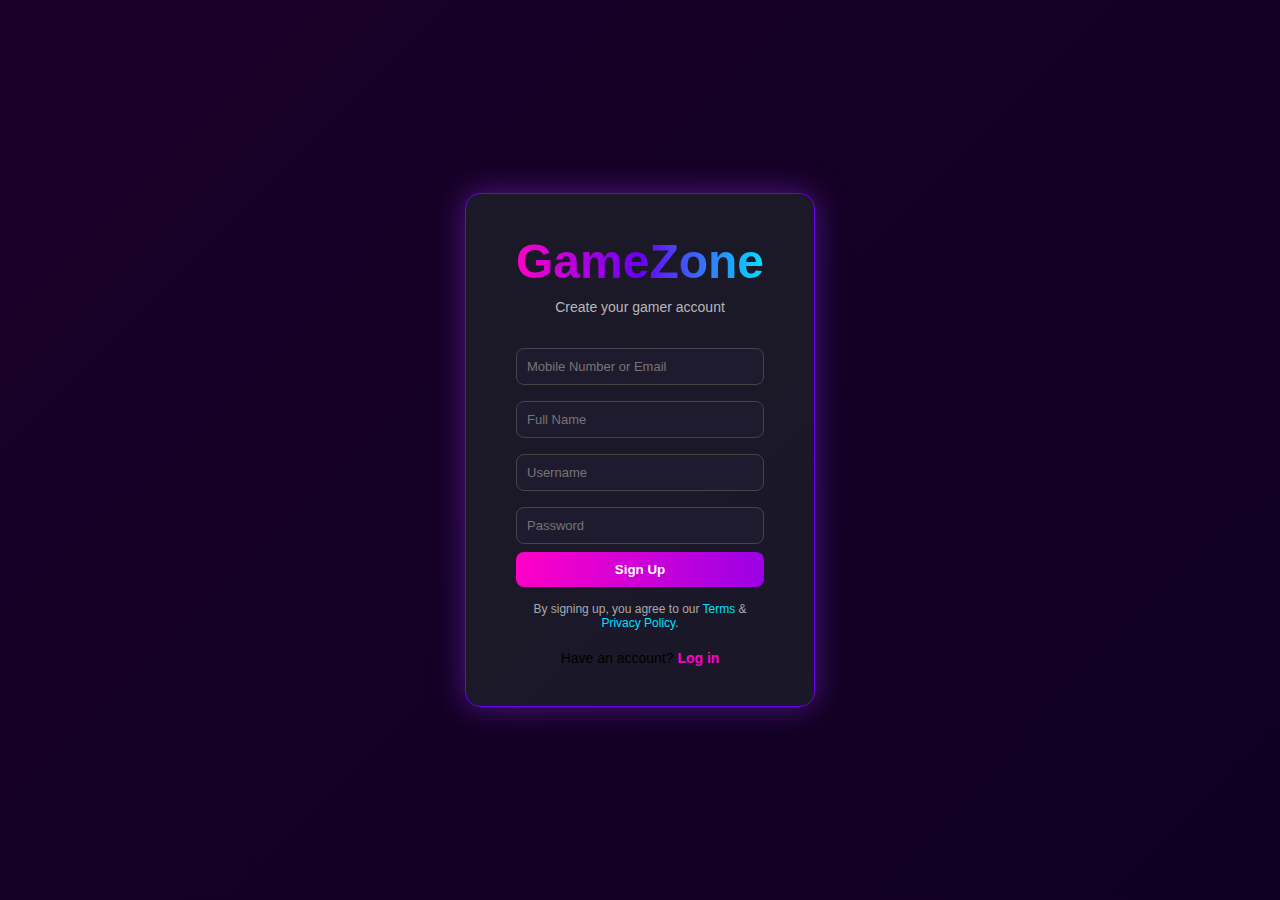
<file: index.html>
<!DOCTYPE html>
<html lang="en">
<head>
  <meta charset="UTF-8">
  <meta name="viewport" content="width=device-width, initial-scale=1.0">
  <title>Sign Up | GameZone</title>
  <link rel="stylesheet" href="style.css">
  <script defer src="script.js"></script>
</head>
<body>
  <div class="container">
    <div class="form-box">
      <h1 class="logo">GameZone</h1>
      <p class="subtitle">Create your gamer account</p>

      <form id="signup-form">
        <input type="text" placeholder="Mobile Number or Email" required>
        <input type="text" placeholder="Full Name" required>
        <input type="text" placeholder="Username" required>
        <input type="password" placeholder="Password" required>
        <button type="submit">Sign Up</button>
      </form>

      <p class="terms">
        By signing up, you agree to our 
        <a href="#">Terms</a> & 
        <a href="#">Privacy Policy</a>.
      </p>

      <div class="login-box">
        <p>Have an account? <a href="login.html">Log in</a></p>
      </div>
    </div>
  </div>
</body>
</html>
</file>
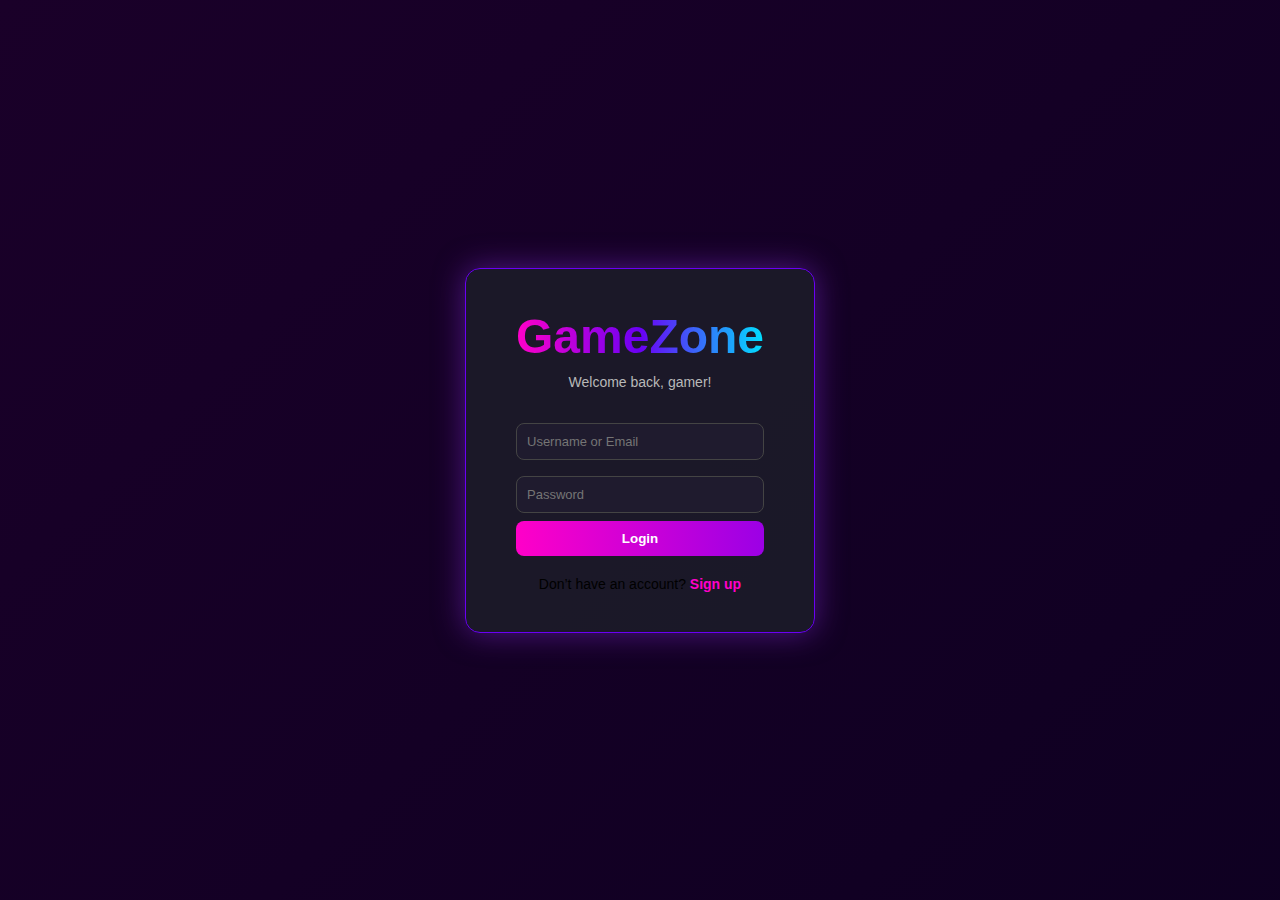
<file: login.html>
<!DOCTYPE html>
<html lang="en">
<head>
  <meta charset="UTF-8">
  <meta name="viewport" content="width=device-width, initial-scale=1.0">
  <title>Login | GameZone</title>
  <link rel="stylesheet" href="style.css">
  <script defer src="script.js"></script>
</head>
<body>
  <div class="container">
    <div class="form-box">
      <h1 class="logo">GameZone</h1>
      <p class="subtitle">Welcome back, gamer!</p>

      <form id="login-form">
        <input type="text" placeholder="Username or Email" required>
        <input type="password" placeholder="Password" required>
        <button type="submit">Login</button>
      </form>

      <div class="login-box">
        <p>Don’t have an account? <a href="index.html">Sign up</a></p>
      </div>
    </div>
  </div>
</body>
</html>
</file>
<file: style.css>
/* Reset and Font */
* {
  margin: 0;
  padding: 0;
  box-sizing: border-box;
  font-family: 'Poppins', sans-serif;
}

/* Background Gradient Animation */
body {
  background: linear-gradient(135deg, #1a0029, #0b001f, #19004a, #320075);
  background-size: 400% 400%;
  animation: gradientMove 12s ease infinite;
  display: flex;
  justify-content: center;
  align-items: center;
  height: 100vh;
}

@keyframes gradientMove {
  0% { background-position: 0% 50%; }
  50% { background-position: 100% 50%; }
  100% { background-position: 0% 50%; }
}

/* Center Container */
.container {
  display: flex;
  flex-direction: column;
  align-items: center;
}

/* Main Box */
.form-box {
  background-color: rgba(28, 27, 41, 0.9);
  border: 1px solid #6a00f4;
  border-radius: 15px;
  box-shadow: 0 0 30px rgba(138, 43, 226, 0.5);
  padding: 40px 50px;
  width: 350px;
  text-align: center;
}

/* Logo */
.logo {
  font-family: 'Orbitron', sans-serif;
  font-size: 48px;
  background: linear-gradient(90deg, #ff00c8, #6a00f4, #00e0ff);
  -webkit-background-clip: text;
  -webkit-text-fill-color: transparent;
  margin-bottom: 10px;
}

/* Subtitle */
.subtitle {
  font-size: 14px;
  color: #b8b8b8;
  margin-bottom: 25px;
}

/* Input Fields */
form input {
  width: 100%;
  padding: 10px;
  margin: 8px 0;
  border: 1px solid #444;
  border-radius: 8px;
  background-color: #1f1b2e;
  color: #fff;
  font-size: 13px;
  transition: border 0.3s ease;
}

form input:focus {
  border: 1px solid #6a00f4;
  outline: none;
}

/* Buttons */
form button,
#logout-btn {
  width: 100%;
  padding: 10px;
  background: linear-gradient(90deg, #ff00c8, #6a00f4, #00e0ff);
  background-size: 300% 300%;
  color: #fff;
  border: none;
  border-radius: 8px;
  font-weight: 600;
  cursor: pointer;
  transition: background-position 0.5s ease, transform 0.2s;
}

form button:hover,
#logout-btn:hover {
  background-position: right center;
  transform: scale(1.05);
}

/* Terms and Login Box */
.terms {
  font-size: 12px;
  color: #aaa;
  margin-top: 15px;
}

.terms a {
  color: #00e0ff;
  text-decoration: none;
}

.terms a:hover {
  text-decoration: underline;
}

.login-box {
  margin-top: 20px;
  font-size: 14px;
}

.login-box a {
  color: #ff00c8;
  font-weight: 600;
  text-decoration: none;
}

.login-box a:hover {
  text-decoration: underline;
}

/* Profile Card */
.profile-card {
  background: #b346ce;
  border-radius: 20px;
  padding: 40px 60px;
  text-align: center;
  width: 380px;
  box-shadow: 0 15px 30px rgba(0, 0, 0, 0.15);
  position: relative;
}

/* Profile Image */
.profile-image {
  position: absolute;
  top: -70px;
  left: 50%;
  transform: translateX(-50%);
}

.profile-image img {
  width: 120px;
  height: 120px;
  border-radius: 50%;
  border: 5px solid rgb(85, 3, 105);
  box-shadow: 0 5px 15px rgba(0, 0, 0, 0.2);
}

/* Profile Info */
.profile-name {
  margin-top: 60px;
  font-size: 22px;
  color: #222;
  font-weight: 700;
}

.profile-location {
  color: #1d1b1b;
  font-size: 14px;
  margin-top: 5px;
}

.profile-job {
  color: #1d1d1d;
  font-size: 13px;
  margin: 15px 0 25px;
  line-height: 1.5;
}

/* Stats Section */
.profile-stats {
  display: flex;
  justify-content: space-around;
  margin-bottom: 25px;
}

.profile-stats h3 {
  color: #111;
  margin-bottom: 3px;
  font-size: 20px;
}

.profile-stats p {
  color: #000000;
  font-size: 13px;
}

/* Button */
.profile-btn {
  background: linear-gradient(90deg, #ff00c8, #6a00f4, #00e0ff);
  color: white;
  border: none;
  padding: 10px 25px;
  border-radius: 30px;
  font-weight: 600;
  cursor: pointer;
  transition: all 0.3s ease;
}

.profile-btn:hover {
  background: linear-gradient(90deg, #00e0ff, #6a00f4, #ff00c8);
  transform: scale(1.05);
}
</file>
